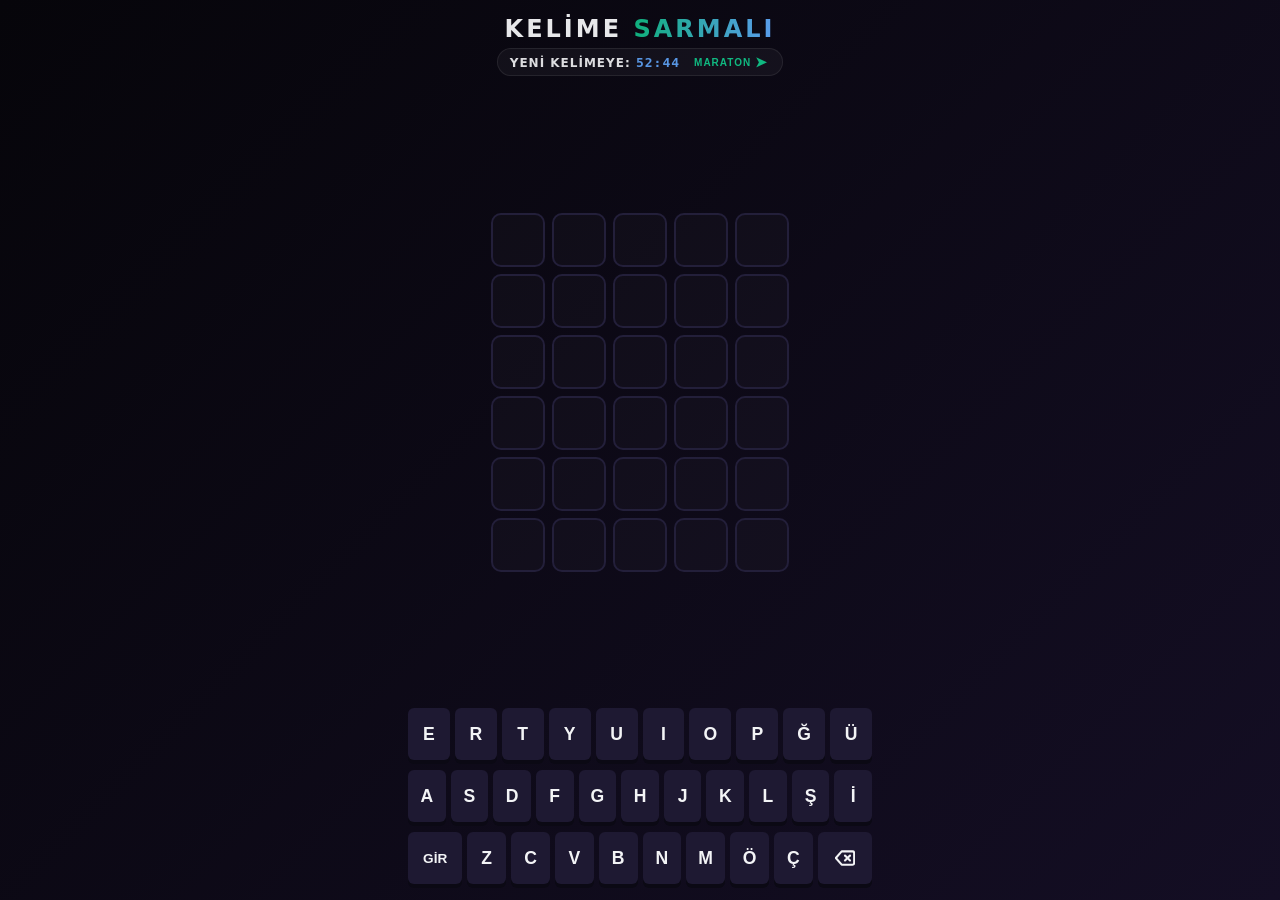
<file: index.html>
<!doctype html>
<html lang="tr">
  <head>
    <meta charset="UTF-8" />
    <meta
      name="viewport"
      content="width=device-width, initial-scale=1.0, maximum-scale=1.0, user-scalable=no"
    />
    <title>Kelime Sarmalı</title>
    <link rel="stylesheet" href="style.css" />
  </head>
  <body>
    <header>
      <div class="logo">KELİME <span class="gradient-text">SARMALI</span></div>

      <div class="info-bar" id="info-bar-container">
        <button id="btn-hourly" class="mode-arrow" style="display: none">
          <span>⮜</span> SAATLİK
        </button>

        <div id="mode-display" class="info-text">
          YENİ KELİMEYE: <span id="ui-timer" class="highlight">--:--</span>
        </div>

        <button id="btn-endless" class="mode-arrow">
          MARATON <span>➤</span>
        </button>
      </div>
    </header>

    <div id="toast-container" class="toast-container"></div>

    <main>
      <div id="board" class="board"></div>
    </main>

    <div id="keyboard" class="keyboard">
      
      <div class="key-row">
        <button class="key" data-key="E">E</button
        ><button class="key" data-key="R">R</button
        ><button class="key" data-key="T">T</button
        ><button class="key" data-key="Y">Y</button
        ><button class="key" data-key="U">U</button
        ><button class="key" data-key="I">I</button
        ><button class="key" data-key="O">O</button
        ><button class="key" data-key="P">P</button
        ><button class="key" data-key="Ğ">Ğ</button
        ><button class="key" data-key="Ü">Ü</button>
      </div>
      <div class="key-row">
        <button class="key" data-key="A">A</button
        ><button class="key" data-key="S">S</button
        ><button class="key" data-key="D">D</button
        ><button class="key" data-key="F">F</button
        ><button class="key" data-key="G">G</button
        ><button class="key" data-key="H">H</button
        ><button class="key" data-key="J">J</button
        ><button class="key" data-key="K">K</button
        ><button class="key" data-key="L">L</button
        ><button class="key" data-key="Ş">Ş</button
        ><button class="key" data-key="İ">İ</button>
      </div>
      <div class="key-row">
        <button class="key large" data-key="ENTER">GİR</button>
        <button class="key" data-key="Z">Z</button
        ><button class="key" data-key="C">C</button
        ><button class="key" data-key="V">V</button
        ><button class="key" data-key="B">B</button
        ><button class="key" data-key="N">N</button
        ><button class="key" data-key="M">M</button
        ><button class="key" data-key="Ö">Ö</button
        ><button class="key" data-key="Ç">Ç</button>
        <button class="key large" data-key="BACKSPACE">
          <svg
            width="20"
            height="22"
            viewBox="0 0 24 24"
            fill="none"
            stroke="currentColor"
            stroke-width="2.5"
            stroke-linecap="round"
            stroke-linejoin="round"
          >
            <path d="M21 4H8l-7 8 7 8h13a2 2 0 0 0 2-2V6a2 2 0 0 0-2-2z"></path>
            <line x1="18" y1="9" x2="12" y2="15"></line>
            <line x1="12" y1="9" x2="18" y2="15"></line>
          </svg>
        </button>
      </div>
    </div>
    
    <script src="kelimeler.js"></script>
    <script src="script.js"></script>
  </body>
</html>
</file>
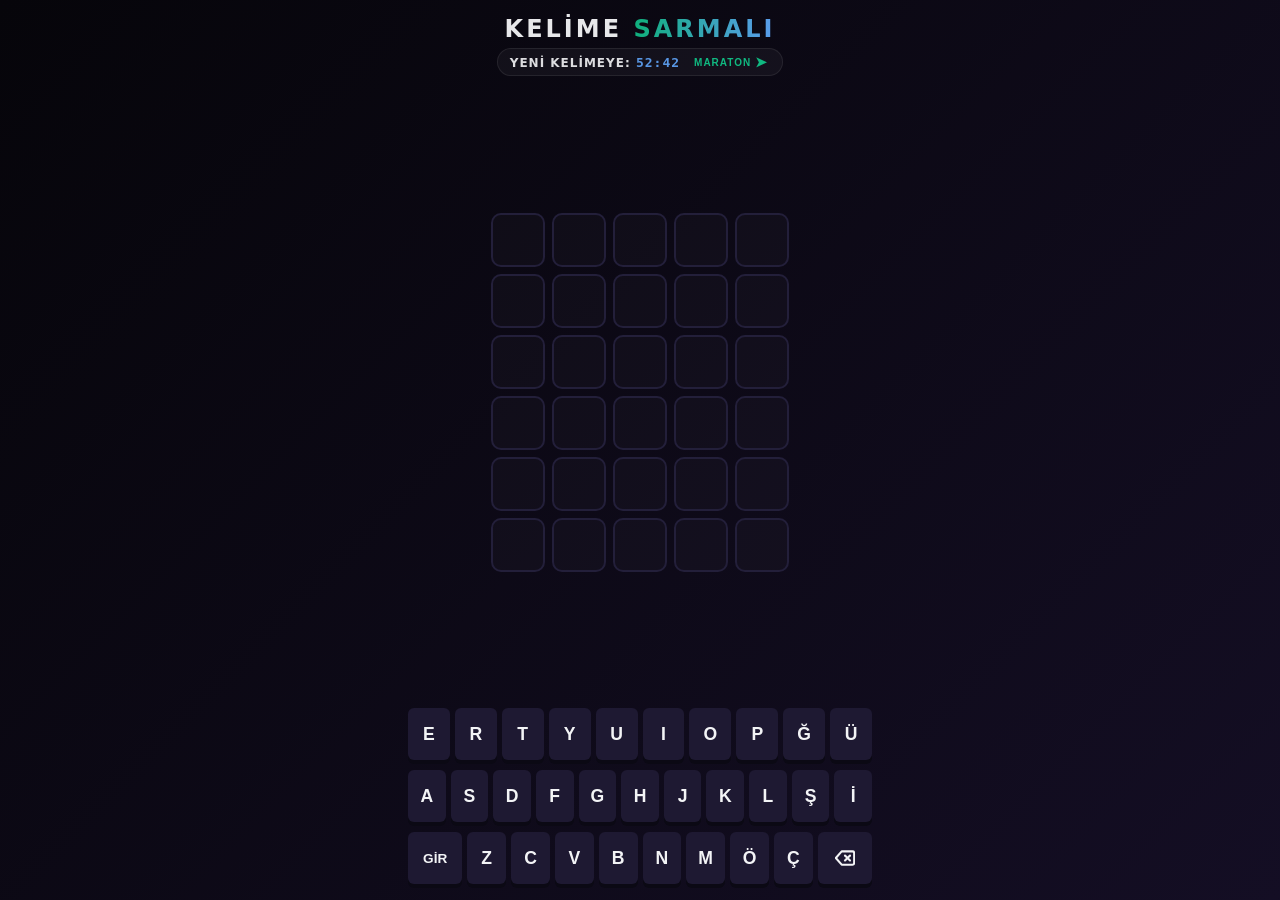
<file: kelimesarmali.html>
<!doctype html>
<html lang="tr">
  <head>
    <meta charset="UTF-8" />
    <meta
      name="viewport"
      content="width=device-width, initial-scale=1.0, maximum-scale=1.0, user-scalable=no"
    />
    <title>Kelime Sarmalı</title>
    <link rel="stylesheet" href="style.css" />
  </head>
  <body>
    <header>
      <div class="logo">KELİME <span class="gradient-text">SARMALI</span></div>

      <div class="info-bar" id="info-bar-container">
        <button id="btn-hourly" class="mode-arrow" style="display: none">
          <span>⮜</span> SAATLİK
        </button>

        <div id="mode-display" class="info-text">
          YENİ KELİMEYE: <span id="ui-timer" class="highlight">--:--</span>
        </div>

        <button id="btn-endless" class="mode-arrow">
          MARATON <span>➤</span>
        </button>
      </div>
    </header>

    <div id="toast-container" class="toast-container"></div>

    <main>
      <div id="board" class="board"></div>
    </main>

    <div id="keyboard" class="keyboard">
      <div class="key-row">
        <button class="key" data-key="E">E</button
        ><button class="key" data-key="R">R</button
        ><button class="key" data-key="T">T</button
        ><button class="key" data-key="Y">Y</button
        ><button class="key" data-key="U">U</button
        ><button class="key" data-key="I">I</button
        ><button class="key" data-key="O">O</button
        ><button class="key" data-key="P">P</button
        ><button class="key" data-key="Ğ">Ğ</button
        ><button class="key" data-key="Ü">Ü</button>
      </div>
      <div class="key-row">
        <button class="key" data-key="A">A</button
        ><button class="key" data-key="S">S</button
        ><button class="key" data-key="D">D</button
        ><button class="key" data-key="F">F</button
        ><button class="key" data-key="G">G</button
        ><button class="key" data-key="H">H</button
        ><button class="key" data-key="J">J</button
        ><button class="key" data-key="K">K</button
        ><button class="key" data-key="L">L</button
        ><button class="key" data-key="Ş">Ş</button
        ><button class="key" data-key="İ">İ</button>
      </div>
      <div class="key-row">
        <button class="key large" data-key="ENTER">GİR</button>
        <button class="key" data-key="Z">Z</button
        ><button class="key" data-key="C">C</button
        ><button class="key" data-key="V">V</button
        ><button class="key" data-key="B">B</button
        ><button class="key" data-key="N">N</button
        ><button class="key" data-key="M">M</button
        ><button class="key" data-key="Ö">Ö</button
        ><button class="key" data-key="Ç">Ç</button>
        <button class="key large" data-key="BACKSPACE">
          <svg
            width="20"
            height="22"
            viewBox="0 0 24 24"
            fill="none"
            stroke="currentColor"
            stroke-width="2.5"
            stroke-linecap="round"
            stroke-linejoin="round"
          >
            <path d="M21 4H8l-7 8 7 8h13a2 2 0 0 0 2-2V6a2 2 0 0 0-2-2z"></path>
            <line x1="18" y1="9" x2="12" y2="15"></line>
            <line x1="12" y1="9" x2="18" y2="15"></line>
          </svg>
        </button>
      </div>
    </div>

    <script src="kelimeler.js"></script>
    <script src="script.js"></script>
  </body>
</html>
</file>
<file: style.css>
:root {
    --bg-color-start: #06050a;
    --bg-color-end: #140e24;
    --text-color: #f3f4f6;
    --tile-bg: rgba(255, 255, 255, 0.02);
    --border-color: #231f3a;
    --border-active: #504685;
    --key-bg: #1e1932;
    --key-shadow: #0b0914;
    --correct-bg: #059669; 
    --present-bg: #d97706; 
    --absent-bg: #13101f;  
    
    /* MASAÜSTÜ: Kutular 60px'den 54px'e küçültüldü */
    --box-size: 54px; 
    --font-main: 'Segoe UI', system-ui, -apple-system, sans-serif;
}

* { box-sizing: border-box; margin: 0; padding: 0; }

body {
    font-family: var(--font-main);
    background: linear-gradient(135deg, var(--bg-color-start) 0%, var(--bg-color-end) 100%);
    color: var(--text-color);
    display: flex; flex-direction: column; 
    height: 100dvh; 
    overflow: hidden;
}

header {
    display: flex; flex-direction: column; justify-content: center; align-items: center;
    padding: 15px 0 5px 0; flex-shrink: 0;
}

.logo { 
    font-size: 24px; font-weight: 900; letter-spacing: 3px; text-align: center; margin-bottom: 5px; opacity: 0.95;
}

.gradient-text {
    background: linear-gradient(90deg, #10b981, #60a5fa);
    background-clip: text;
    -webkit-background-clip: text;
    -webkit-text-fill-color: transparent;
}

.info-bar {
    display: flex; align-items: center; gap: 12px; 
    background: rgba(255, 255, 255, 0.04); padding: 5px 12px;
    border-radius: 20px; border: 1px solid rgba(255, 255, 255, 0.08); transition: opacity 0.25s ease-in-out;
}

.info-text { font-size: 12px; opacity: 0.9; font-weight: 600; letter-spacing: 1px;}
.highlight { color: #60a5fa; font-weight: bold; font-family: monospace; font-size: 13px;}

.mode-arrow {
    background: transparent; border: none; color: #10b981;
    font-size: 10px; font-weight: 800; letter-spacing: 1px;
    cursor: pointer; display: flex; align-items: center; gap: 4px;
    transition: 0.2s; padding: 0 2px; text-transform: uppercase;
}
.mode-arrow:hover { color: #34d399; transform: scale(1.05); }
.mode-arrow span { font-size: 14px; }

main { 
    flex-grow: 1; display: flex; justify-content: center; align-items: center; padding: 10px;
}
.board { display: grid; grid-template-rows: repeat(6, 1fr); gap: 7px; transition: opacity 0.2s ease-in-out, transform 0.3s cubic-bezier(0.4, 0, 0.2, 1);}
.row { display: grid; grid-template-columns: repeat(5, 1fr); gap: 7px; }

.tile { 
    width: var(--box-size); height: var(--box-size); 
    background: var(--tile-bg); border: 2px solid var(--border-color); border-radius: 10px; 
    display: flex; justify-content: center; align-items: center; 
    font-size: 2rem; font-weight: 900; text-transform: uppercase; transition: all 0.1s; 
}
.tile:not(:empty) { border-color: var(--border-active); background: transparent; }

.keyboard { 
    padding: 5px 8px 12px; display: flex; flex-direction: column; gap: 6px; 
    align-items: center; width: 100%; max-width: 480px; margin: 0 auto; flex-shrink: 0; 
}
.key-row { display: flex; gap: 5px; justify-content: center; width: 100%; }

.key { 
    background-color: var(--key-bg); border: none; border-radius: 6px; 
    /* MASAÜSTÜ: Klavye yüksekliği ve fontu biraz büyütüldü */
    height: 52px; flex: 1; font-size: 1.1rem; font-weight: bold; cursor: pointer; color: var(--text-color); 
    display: flex; justify-content: center; align-items: center; user-select: none; 
    box-shadow: 0 4px 0 var(--key-shadow); margin-bottom: 4px; transition: 0.05s; 
    touch-action: manipulation; 
}
.key.large { flex: 1.4; font-size: 0.85rem; }
.key:active { transform: translateY(4px); box-shadow: 0 0 0 transparent; margin-bottom: 0; margin-top: 4px; }

.correct { background-color: var(--correct-bg) !important; color: white !important; border-color: var(--correct-bg) !important; box-shadow: none !important;}
.present { background-color: var(--present-bg) !important; color: white !important; border-color: var(--present-bg) !important; box-shadow: none !important;}
.absent { background-color: var(--absent-bg) !important; color: rgba(255,255,255,0.3) !important; border-color: transparent !important; box-shadow: none !important;}

.toast-container { position: absolute; top: 85px; left: 50%; transform: translateX(-50%); display: flex; flex-direction: column; gap: 10px; z-index: 1000; }
.toast { background: var(--text-color); color: var(--bg-color-start); padding: 10px 20px; border-radius: 6px; font-weight: bold; font-size: 14px; text-align: center; box-shadow: 0 4px 12px rgba(0,0,0,0.3);}

@keyframes pop { 50% { transform: scale(1.1); } }
.tile.pop { animation: pop 0.1s ease-in-out; }
@keyframes shake { 0%, 100% { transform: translateX(0); } 20%, 60% { transform: translateX(-5px); } 40%, 80% { transform: translateX(5px); } }
.row.shake { animation: shake 0.4s; }
@keyframes flipIn { 0% { transform: rotateX(0); } 100% { transform: rotateX(-90deg); } }
@keyframes flipOut { 0% { transform: rotateX(-90deg); } 100% { transform: rotateX(0); } }
.tile.flip-in { animation: flipIn 0.25s ease-in forwards; }
.tile.flip-out { animation: flipOut 0.2s ease-out forwards; }

/* MOBİL TASARIM (Özel olarak ayarlandı) */
@media (max-width: 500px) {
    /* MOBİL: Kutular 15.5vw'den 13.5vw'ye düşürüldü */
    :root { --box-size: 13.5vw; }
    
    /* MOBİL: Tuşlar daha büyük ve basması kolay (45px'den 52px'e çıktı) */
    .key { height: 52px; font-size: 1.05rem; }
    .key.large { font-size: 0.85rem; }
    .logo { font-size: 20px; }
}
</file>
